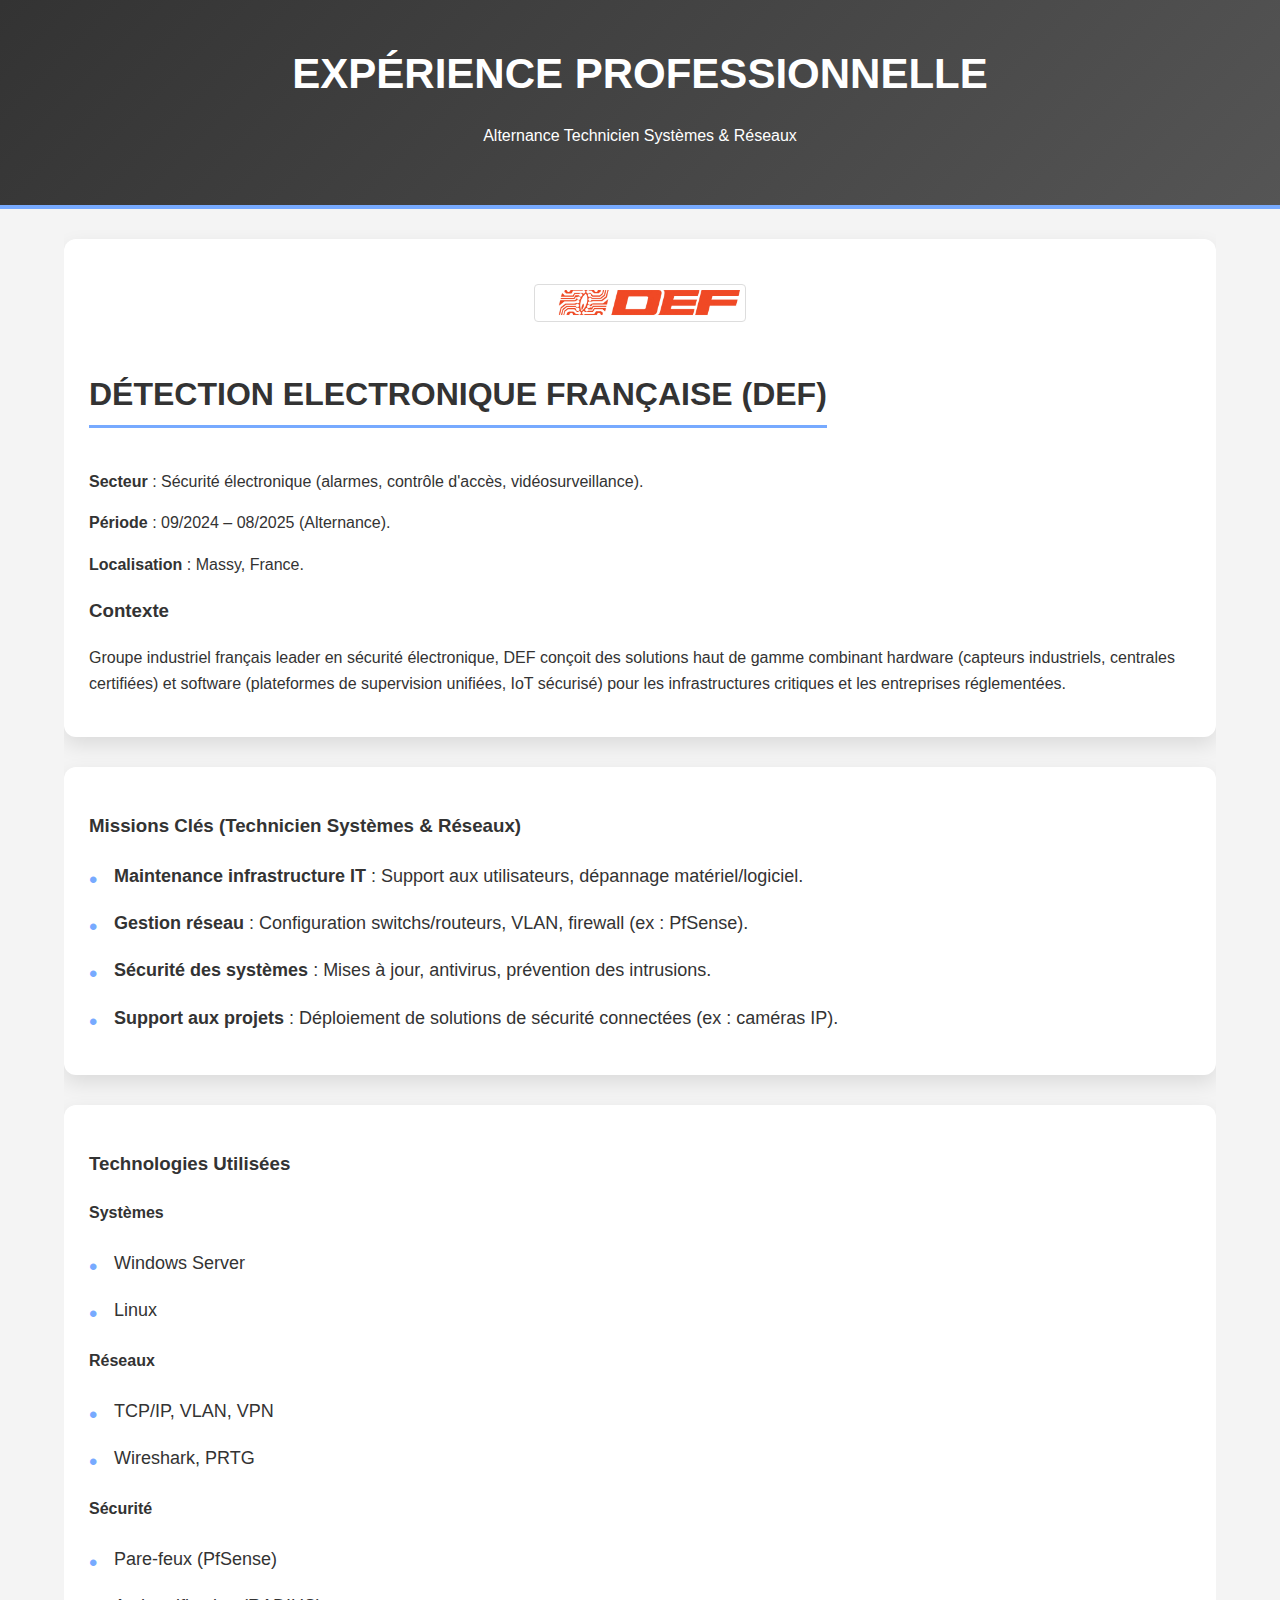
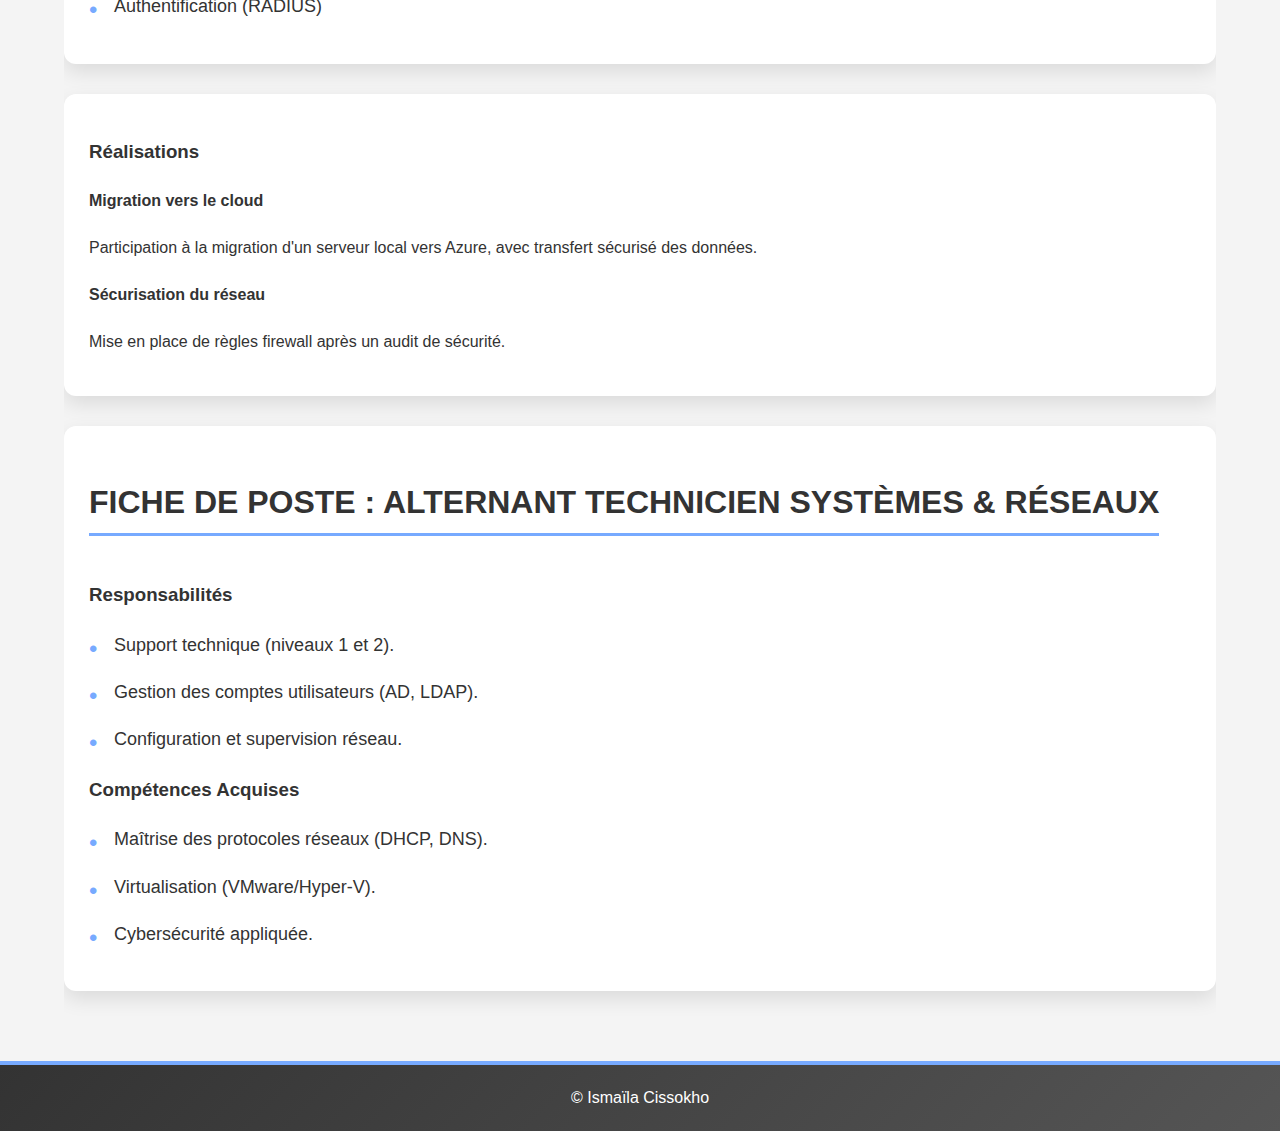
<file: d.e.f.html>
<!DOCTYPE html>
<html lang="fr">
<head>
    <meta charset="UTF-8">
    <meta name="viewport" content="width=device-width, initial-scale=1.0">
    <title>Détection Electronique Française - Portfolio Alternance</title>
    <link rel="stylesheet" href="styles.css">
    <style>
        /* Style spécifique pour le logo */
        .logo-container {
            text-align: center;
            margin: 20px 0;
        }
        .logo {
            max-width: 200px; /* Taille réduite pour s'afficher entièrement */
            height: auto;
            display: block;
            margin: 0 auto;
            border: 1px solid #ddd; /* Bordure optionnelle */
            border-radius: 4px;
            padding: 5px;
        }
    </style>
</head>
<body>
    <header class="def-header">
        <div class="container">
            <h1>Expérience Professionnelle</h1>
            <p>Alternance Technicien Systèmes & Réseaux</p>
        </div>
    </header>

    <main class="container">
        <!-- Section Entreprise -->
        <section class="def-entreprise">
            <div class="logo-container">
                <img src="def.jpg" alt="Logo Détection Electronique Française" class="logo">
            </div>
            <h2>Détection Electronique Française (DEF)</h2>
            <div class="entreprise-info">
                <p><strong>Secteur</strong> : Sécurité électronique (alarmes, contrôle d'accès, vidéosurveillance).</p>
                <p><strong>Période</strong> : 09/2024 – 08/2025 (Alternance).</p>
                <p><strong>Localisation</strong> : Massy, France.</p>
            </div>
            <div class="entreprise-contexte">
                <h3>Contexte</h3>
            <p> Groupe industriel français leader en sécurité électronique, DEF conçoit des solutions haut de gamme combinant hardware (capteurs industriels, centrales certifiées) et software (plateformes de supervision unifiées, IoT sécurisé) pour les infrastructures critiques et les entreprises réglementées.</p></p>
            </div>
        </section>

        <!-- Section Missions -->
        <section class="def-missions">
            <h3>Missions Clés (Technicien Systèmes & Réseaux)</h3>
            <ul>
                <li><strong>Maintenance infrastructure IT</strong> : Support aux utilisateurs, dépannage matériel/logiciel.</li>
                <li><strong>Gestion réseau</strong> : Configuration switchs/routeurs, VLAN, firewall (ex : PfSense).</li>
                <li><strong>Sécurité des systèmes</strong> : Mises à jour, antivirus, prévention des intrusions.</li>
                <li><strong>Support aux projets</strong> : Déploiement de solutions de sécurité connectées (ex : caméras IP).</li>
            </ul>
        </section>

        <!-- Section Technologies -->
        <section class="def-technologies">
            <h3>Technologies Utilisées</h3>
            <div class="tech-grid">
                <div class="tech-category">
                    <h4>Systèmes</h4>
                    <ul>
                        <li>Windows Server</li>
                        <li>Linux</li>
                    </ul>
                </div>
                <div class="tech-category">
                    <h4>Réseaux</h4>
                    <ul>
                        <li>TCP/IP, VLAN, VPN</li>
                        <li>Wireshark, PRTG</li>
                    </ul>
                </div>
                <div class="tech-category">
                    <h4>Sécurité</h4>
                    <ul>
                        <li>Pare-feux (PfSense)</li>
                        <li>Authentification (RADIUS)</li>
                    </ul>
                </div>
            </div>
        </section>

        <!-- Section Réalisations -->
        <section class="def-realisations">
            <h3>Réalisations</h3>
            <div class="realisation-card">
                <h4>Migration vers le cloud</h4>
                <p>Participation à la migration d'un serveur local vers Azure, avec transfert sécurisé des données.</p>
            </div>
            <div class="realisation-card">
                <h4>Sécurisation du réseau</h4>
                <p>Mise en place de règles firewall après un audit de sécurité.</p>
            </div>
        </section>

        <!-- Fiche de Poste -->
        <section class="def-fiche-poste">
            <h2>Fiche de Poste : Alternant Technicien Systèmes & Réseaux</h2>
            <div class="fiche-section">
                <h3>Responsabilités</h3>
                <ul>
                    <li>Support technique (niveaux 1 et 2).</li>
                    <li>Gestion des comptes utilisateurs (AD, LDAP).</li>
                    <li>Configuration et supervision réseau.</li>
                </ul>
            </div>
            <div class="fiche-section">
                <h3>Compétences Acquises</h3>
                <ul>
                    <li>Maîtrise des protocoles réseaux (DHCP, DNS).</li>
                    <li>Virtualisation (VMware/Hyper-V).</li>
                    <li>Cybersécurité appliquée.</li>
                </ul>
            </div>
        </section>
    </main>

    <footer class="def-footer">
        <div class="container">
            <p>© Ismaïla Cissokho</p>
        </div>
    </footer>
</body>
</html>
</file>
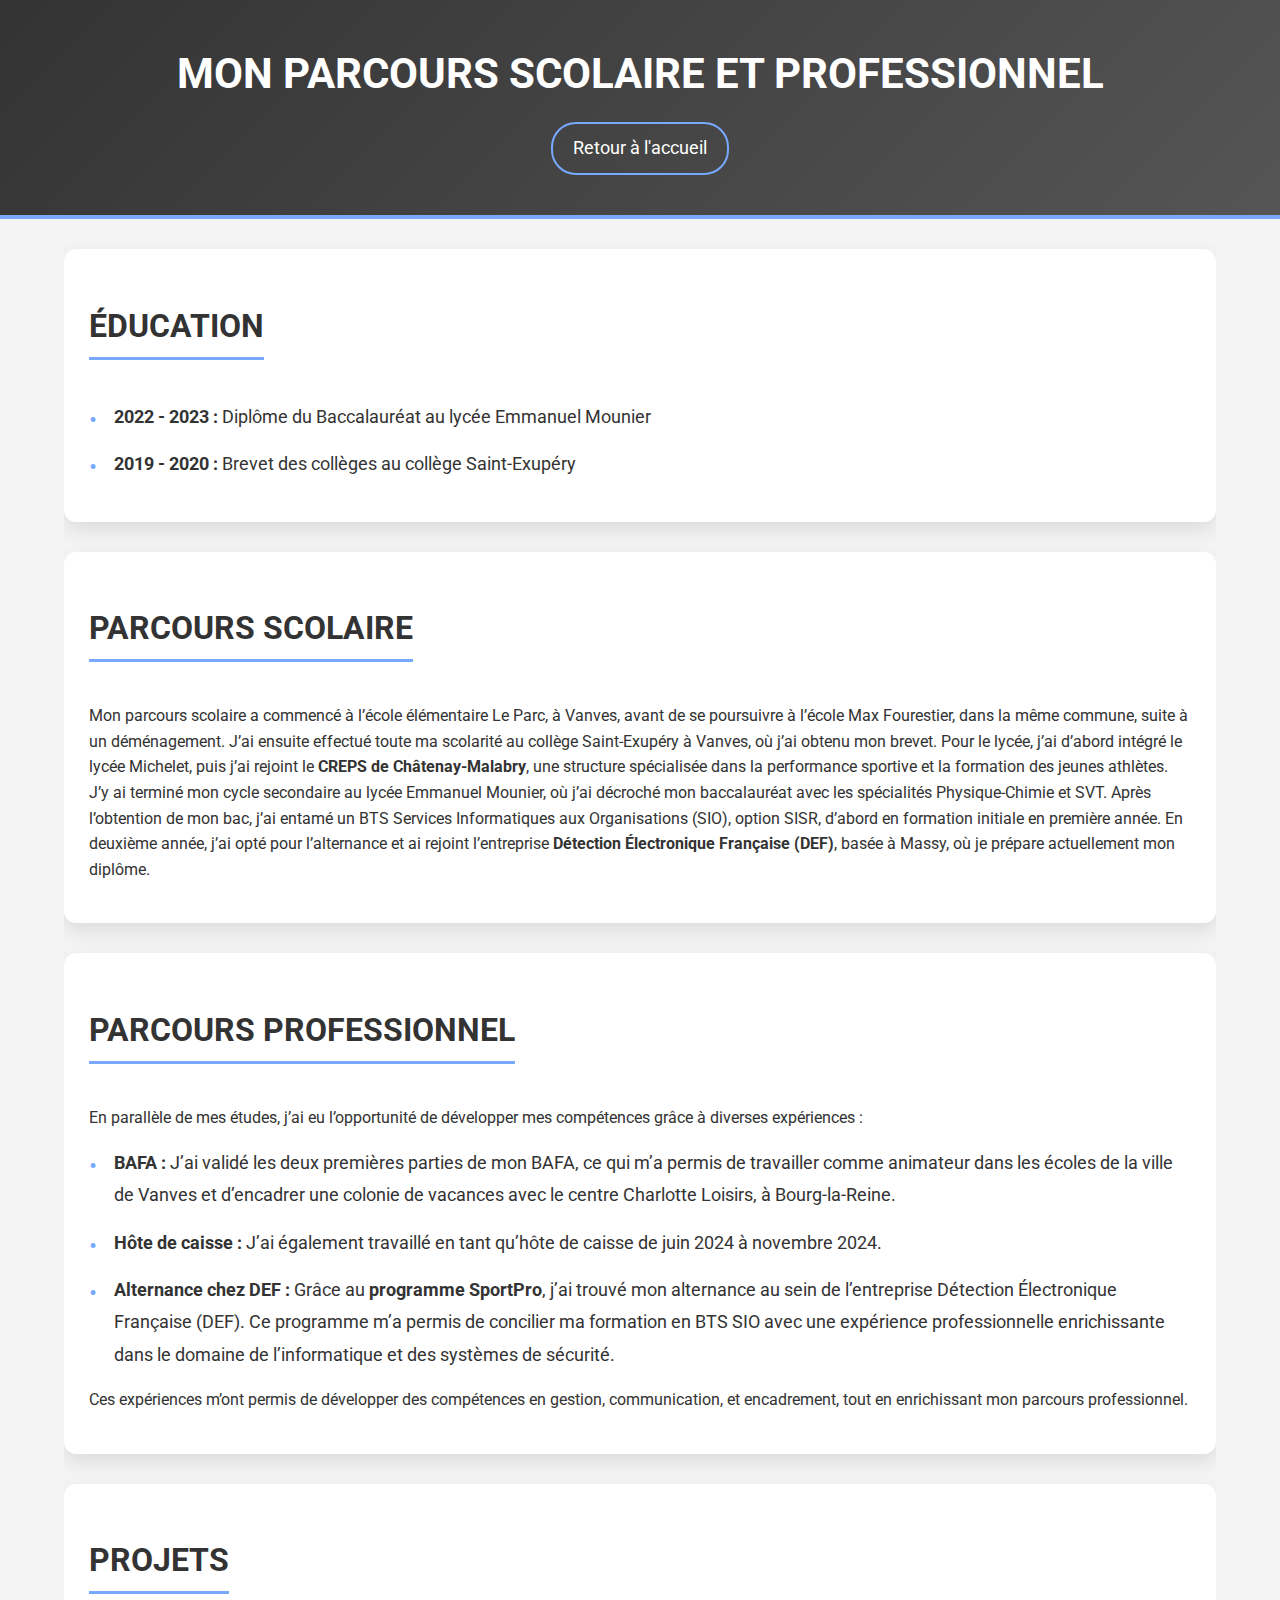
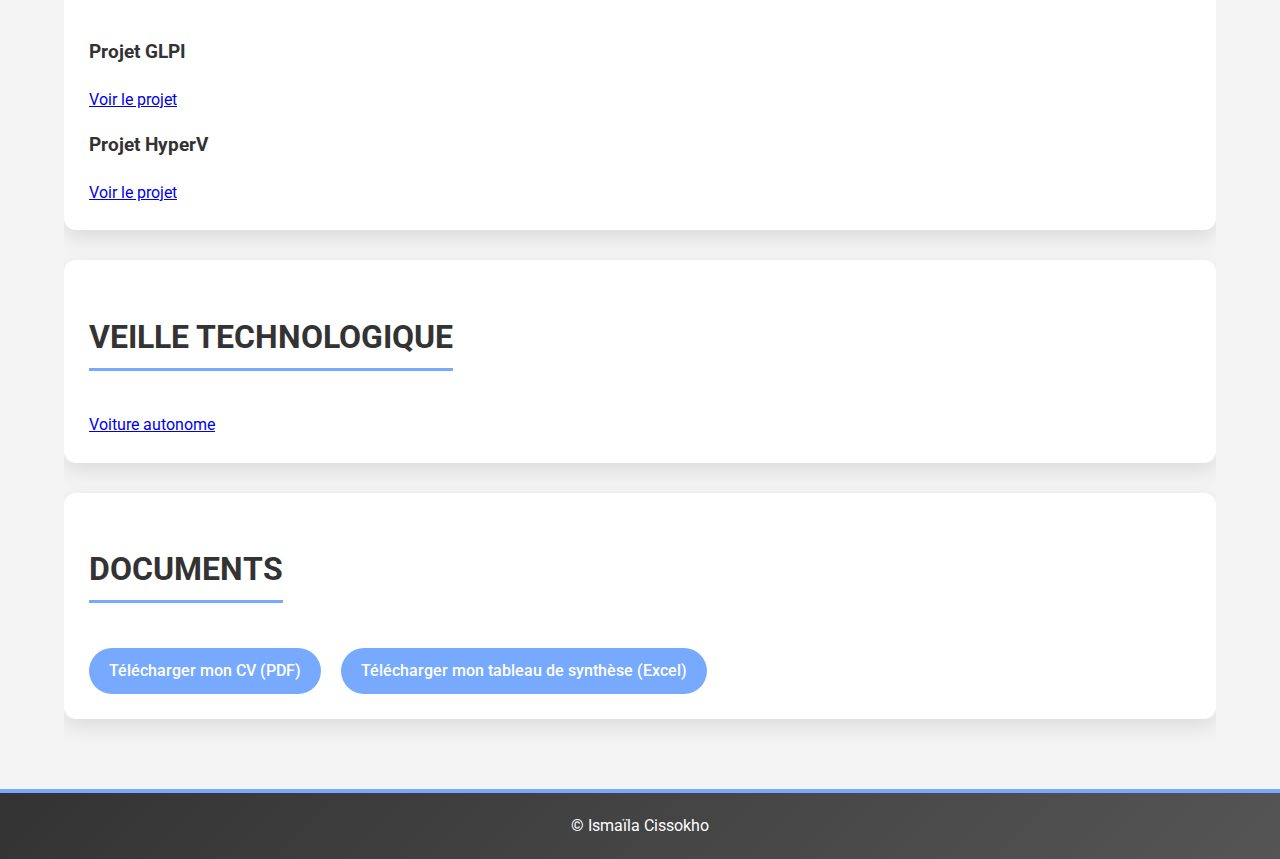
<file: parcours scolaire et professionnel.html>
<!DOCTYPE html>
<html lang="fr">
<head>
    <meta charset="UTF-8">
    <meta name="viewport" content="width=device-width, initial-scale=1.0">
    <title>Parcours Scolaire et Professionnel</title>
    <link rel="stylesheet" href="styles.css">
    <link href="https://fonts.googleapis.com/css2?family=Roboto:wght@400;700&display=swap" rel="stylesheet">
</head>
<body>
    <header>
        <div class="container">
            <h1>Mon Parcours Scolaire et Professionnel</h1>
            <a href="index.html" class="home-link">Retour à l'accueil</a>
        </div>
    </header>

    <main class="container">
        <!-- Section Éducation -->
        <section>
            <h2>Éducation</h2>
            <ul class="education-list">
                <li><strong>2022 - 2023 :</strong> Diplôme du Baccalauréat au lycée Emmanuel Mounier</li>
                <li><strong>2019 - 2020 :</strong> Brevet des collèges au collège Saint-Exupéry</li>
            </ul>
        </section>

        <!-- Section Parcours Scolaire -->
        <section>
            <h2>Parcours Scolaire</h2>
            <p>Mon parcours scolaire a commencé à l’école élémentaire Le Parc, à Vanves, avant de se poursuivre à l’école Max Fourestier, dans la même commune, suite à un déménagement. J’ai ensuite effectué toute ma scolarité au collège Saint-Exupéry à Vanves, où j’ai obtenu mon brevet. Pour le lycée, j’ai d’abord intégré le lycée Michelet, puis j’ai rejoint le <strong>CREPS de Châtenay-Malabry</strong>, une structure spécialisée dans la performance sportive et la formation des jeunes athlètes. J’y ai terminé mon cycle secondaire au lycée Emmanuel Mounier, où j’ai décroché mon baccalauréat avec les spécialités Physique-Chimie et SVT.
Après l’obtention de mon bac, j’ai entamé un BTS Services Informatiques aux Organisations (SIO), option SISR, d’abord en formation initiale en première année. En deuxième année, j’ai opté pour l’alternance et ai rejoint l’entreprise <strong>Détection Électronique Française (DEF)</strong>, basée à Massy, où je prépare actuellement mon diplôme.
        </section>

        <!-- Section Parcours Professionnel -->
        <section>
            <h2>Parcours Professionnel</h2>
            <p>En parallèle de mes études, j’ai eu l’opportunité de développer mes compétences grâce à diverses expériences :</p>
            <ul class="professional-list">
                <li><strong>BAFA :</strong> J’ai validé les deux premières parties de mon BAFA, ce qui m’a permis de travailler comme animateur dans les écoles de la ville de Vanves et d’encadrer une colonie de vacances avec le centre Charlotte Loisirs, à Bourg-la-Reine.</li>
                <li><strong>Hôte de caisse :</strong> J’ai également travaillé en tant qu’hôte de caisse de juin 2024 à novembre 2024.</li>
                <li><strong>Alternance chez DEF :</strong> Grâce au <strong>programme SportPro</strong>, j’ai trouvé mon alternance au sein de l’entreprise Détection Électronique Française (DEF). Ce programme m’a permis de concilier ma formation en BTS SIO avec une expérience professionnelle enrichissante dans le domaine de l’informatique et des systèmes de sécurité.</li>
            </ul>
            <p>Ces expériences m’ont permis de développer des compétences en gestion, communication, et encadrement, tout en enrichissant mon parcours professionnel.</p>
        </section>

        <!-- Section Projets -->
        <section>
            <h2>Projets</h2>
            <div class="projects-grid">
                <div class="project-item">
                    <h3>Projet GLPI</h3>
                    <p></p>
                    <a href="Projet 1.html" class="project-link">Voir le projet</a>
                </div>
                <div class="project-item">
                    <h3>Projet HyperV</h3>
                    <p></p>
                    <a href="projet 2.html" class="project-link">Voir le projet</a>
                </div>
            </div>
        </section>

        <!-- Section Veille Technologique -->
        <section>
            <h2>Veille Technologique</h2>
            <p></p>
            <a href="veille technologique.html" class="veille-link">Voiture autonome</a>
        </section>

        <!-- Section Documents -->
        <section>
            <h2>Documents</h2>
            <div class="documents">
                <a href="documents/cv.pdf" download="CV_Ismaila_Cissokho.pdf" class="document-link">Télécharger mon CV (PDF)</a>
                <a href="Epreuve E5 - Tableau de synthese ismaila.xlsx" download="Tableau_Synthese_Ismaila_Cissokho.xlsx" class="document-link">Télécharger mon tableau de synthèse (Excel)</a>
            </div>
        </section>
    </main>

    <footer>
        <div class="container">
            <p>&copy; Ismaïla Cissokho</p>
        </div>
    </footer>
</body>
</html>
</file>
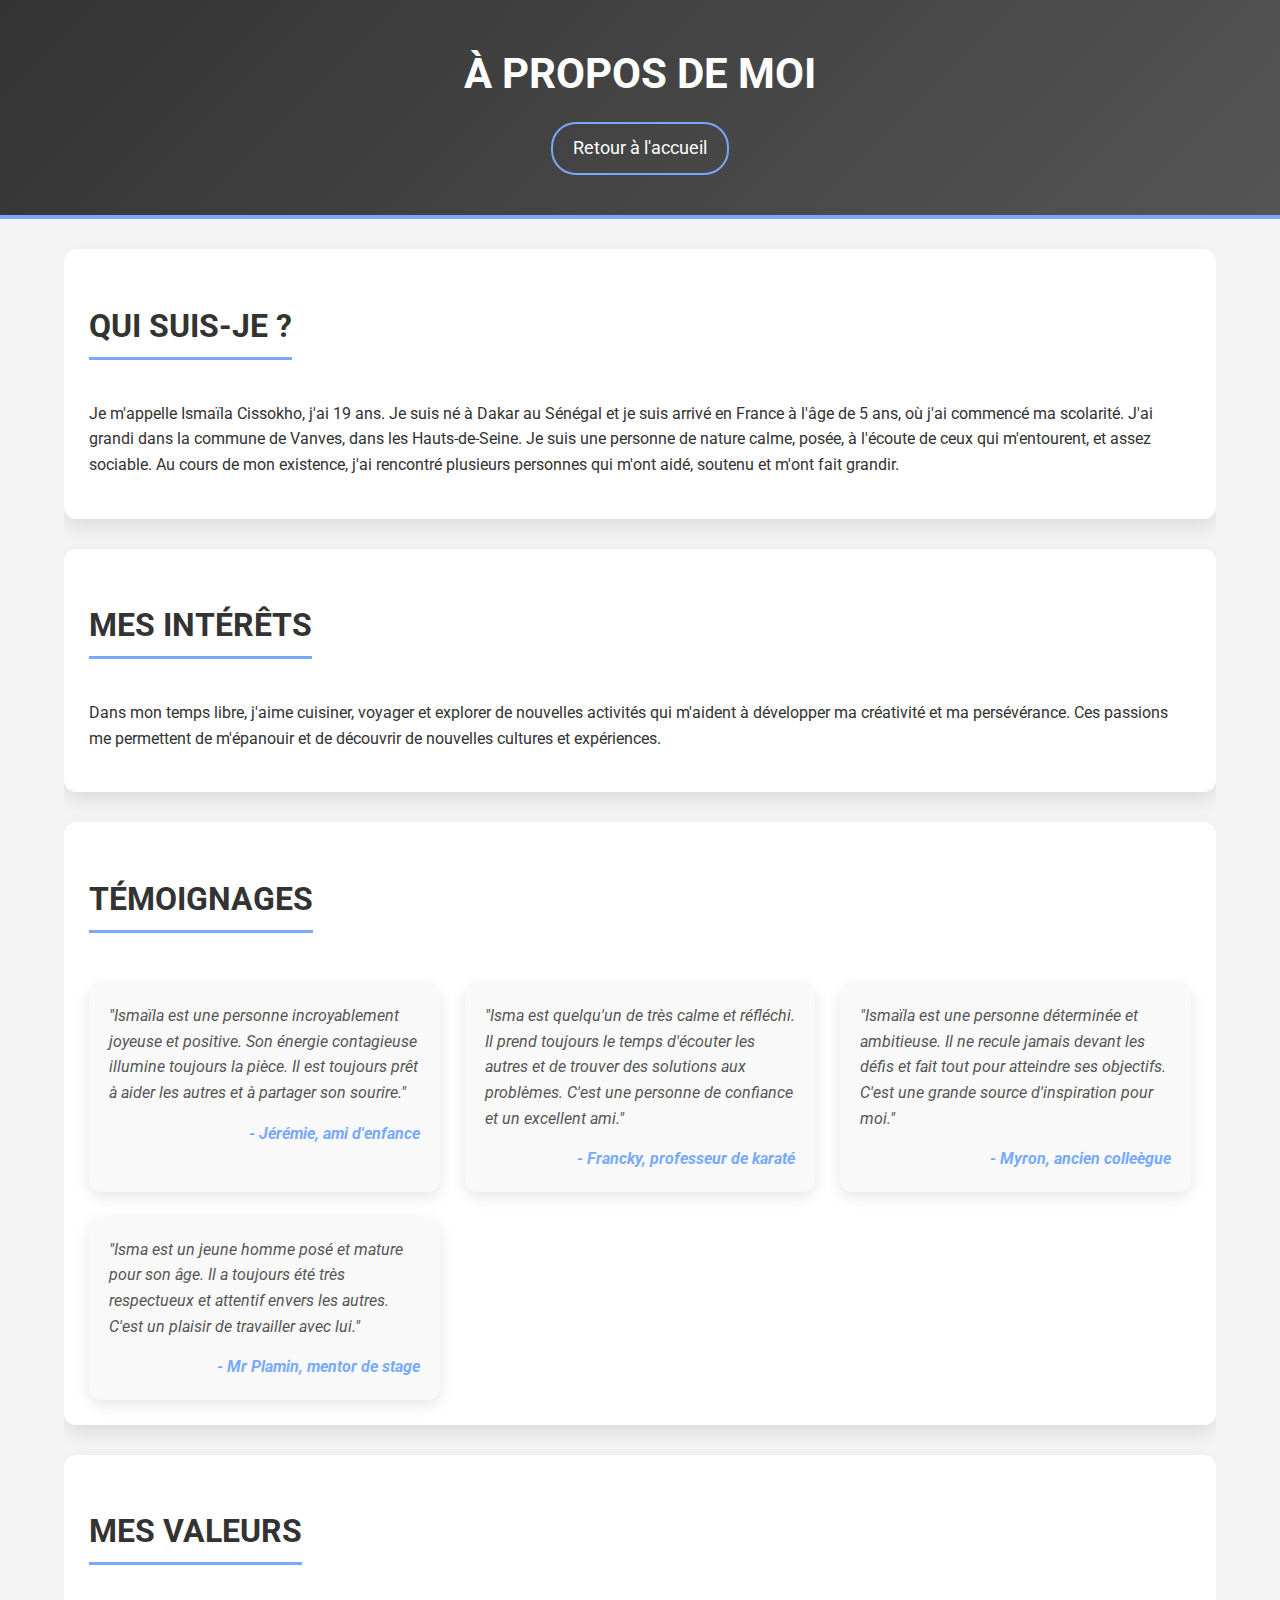
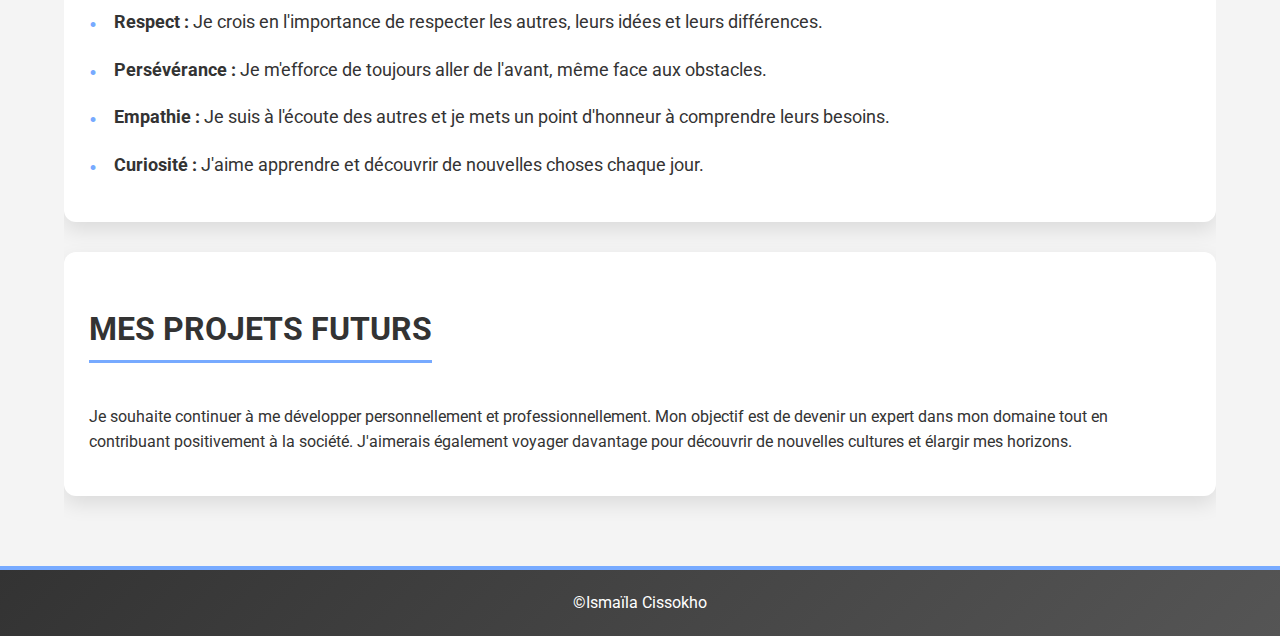
<file: presentation.html>
<!DOCTYPE html>
<html lang="fr">

<head>
    <meta charset="UTF-8">
    <meta name="viewport" content="width=device-width, initial-scale=1.0">
    <title>À propos de moi</title>
    <link rel="stylesheet" href="styles.css">
    <link href="https://fonts.googleapis.com/css2?family=Roboto:wght@400;700&display=swap" rel="stylesheet">
</head>

<body>
    <header>
        <div class="container">
            <h1>À propos de moi</h1>
            <a href="4portefolio.html" class="home-link">Retour à l'accueil</a>
        </div>
    </header>

    <main class="container">
        <!-- Section Qui suis-je ? -->
        <section>
            <h2>Qui suis-je ?</h2>
            <p>Je m'appelle Ismaïla Cissokho, j'ai 19 ans. Je suis né à Dakar au Sénégal et je suis arrivé en France à l'âge de 5 ans, où j'ai commencé ma scolarité. J'ai grandi dans la commune de Vanves, dans les Hauts-de-Seine. Je suis une personne de nature calme, posée, à l'écoute de ceux qui m'entourent, et assez sociable. Au cours de mon existence, j'ai rencontré plusieurs personnes qui m'ont aidé, soutenu et m'ont fait grandir.</p>
        </section>

        <!-- Section Mes intérêts -->
        <section>
            <h2>Mes intérêts</h2>
            <p>Dans mon temps libre, j'aime cuisiner, voyager et explorer de nouvelles activités qui m'aident à développer ma créativité et ma persévérance. Ces passions me permettent de m'épanouir et de découvrir de nouvelles cultures et expériences.</p>
        </section>

        <!-- Section Témoignages -->
        <section>
            <h2>Témoignages</h2>
            <div class="testimonials-grid">
                <div class="testimonial">
                    <p>"Ismaïla est une personne incroyablement joyeuse et positive. Son énergie contagieuse illumine toujours la pièce. Il est toujours prêt à aider les autres et à partager son sourire."</p>
                    <p class="author">- Jérémie, ami d'enfance</p>
                </div>
                <div class="testimonial">
                    <p>"Isma est quelqu'un de très calme et réfléchi. Il prend toujours le temps d'écouter les autres et de trouver des solutions aux problèmes. C'est une personne de confiance et un excellent ami."</p>
                    <p class="author">- Francky, professeur de karaté</p>
                </div>
                <div class="testimonial">
                    <p>"Ismaïla est une personne déterminée et ambitieuse. Il ne recule jamais devant les défis et fait tout pour atteindre ses objectifs. C'est une grande source d'inspiration pour moi."</p>
                    <p class="author">- Myron, ancien colleègue</p>
                </div>
                <div class="testimonial">
                    <p>"Isma est un jeune homme posé et mature pour son âge. Il a toujours été très respectueux et attentif envers les autres. C'est un plaisir de travailler avec lui."</p>
                    <p class="author">- Mr Plamin, mentor de stage</p>
                </div>
            </div>
        </section>

        <!-- Section Mes valeurs -->
        <section>
            <h2>Mes valeurs</h2>
            <ul class="values-list">
                <li><strong>Respect :</strong> Je crois en l'importance de respecter les autres, leurs idées et leurs différences.</li>
                <li><strong>Persévérance :</strong> Je m'efforce de toujours aller de l'avant, même face aux obstacles.</li>
                <li><strong>Empathie :</strong> Je suis à l'écoute des autres et je mets un point d'honneur à comprendre leurs besoins.</li>
                <li><strong>Curiosité :</strong> J'aime apprendre et découvrir de nouvelles choses chaque jour.</li>
            </ul>
        </section>

        <!-- Section Mes projets futurs -->
        <section>
            <h2>Mes projets futurs</h2>
            <p>Je souhaite continuer à me développer personnellement et professionnellement. Mon objectif est de devenir un expert dans mon domaine tout en contribuant positivement à la société. J'aimerais également voyager davantage pour découvrir de nouvelles cultures et élargir mes horizons.</p>
        </section>
    </main>

    <footer>
        <div class="container">
            <p>&copy;Ismaïla Cissokho</p>
        </div>
    </footer>
</body>

</html>
</file>
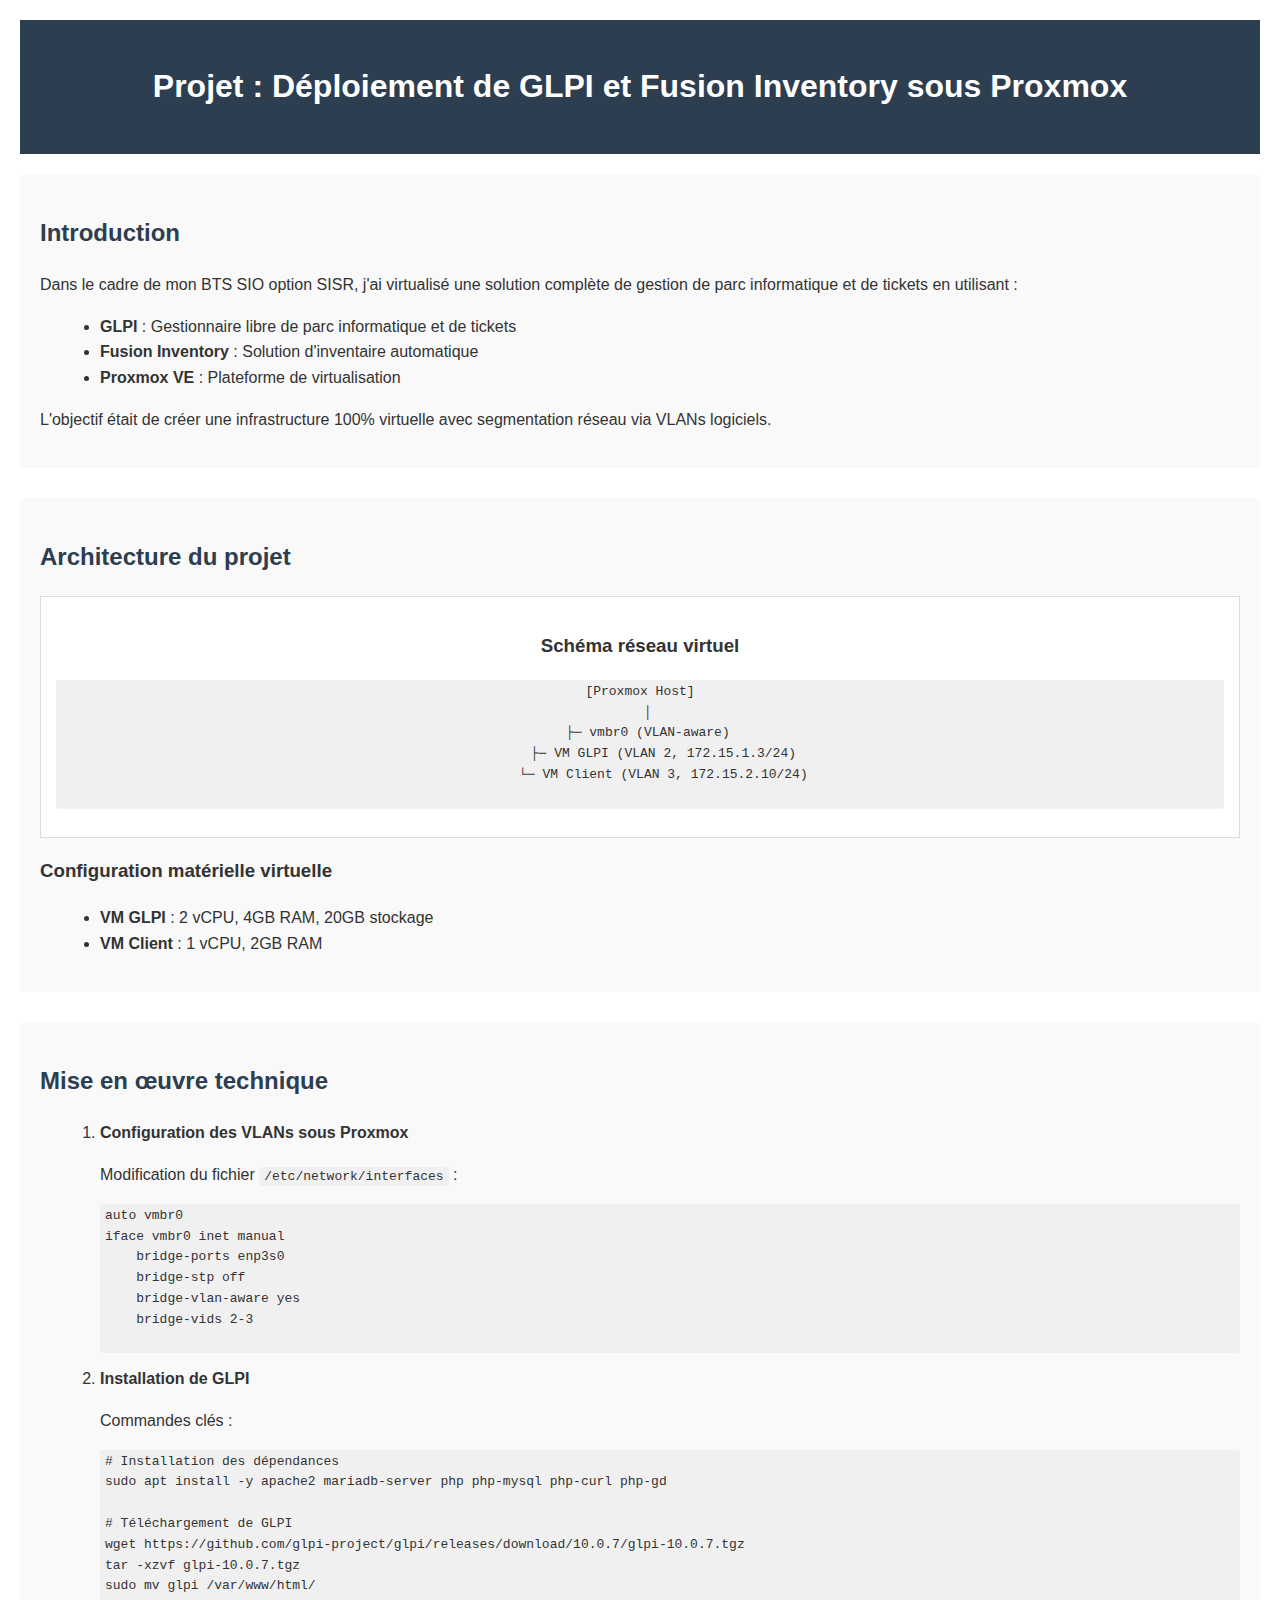
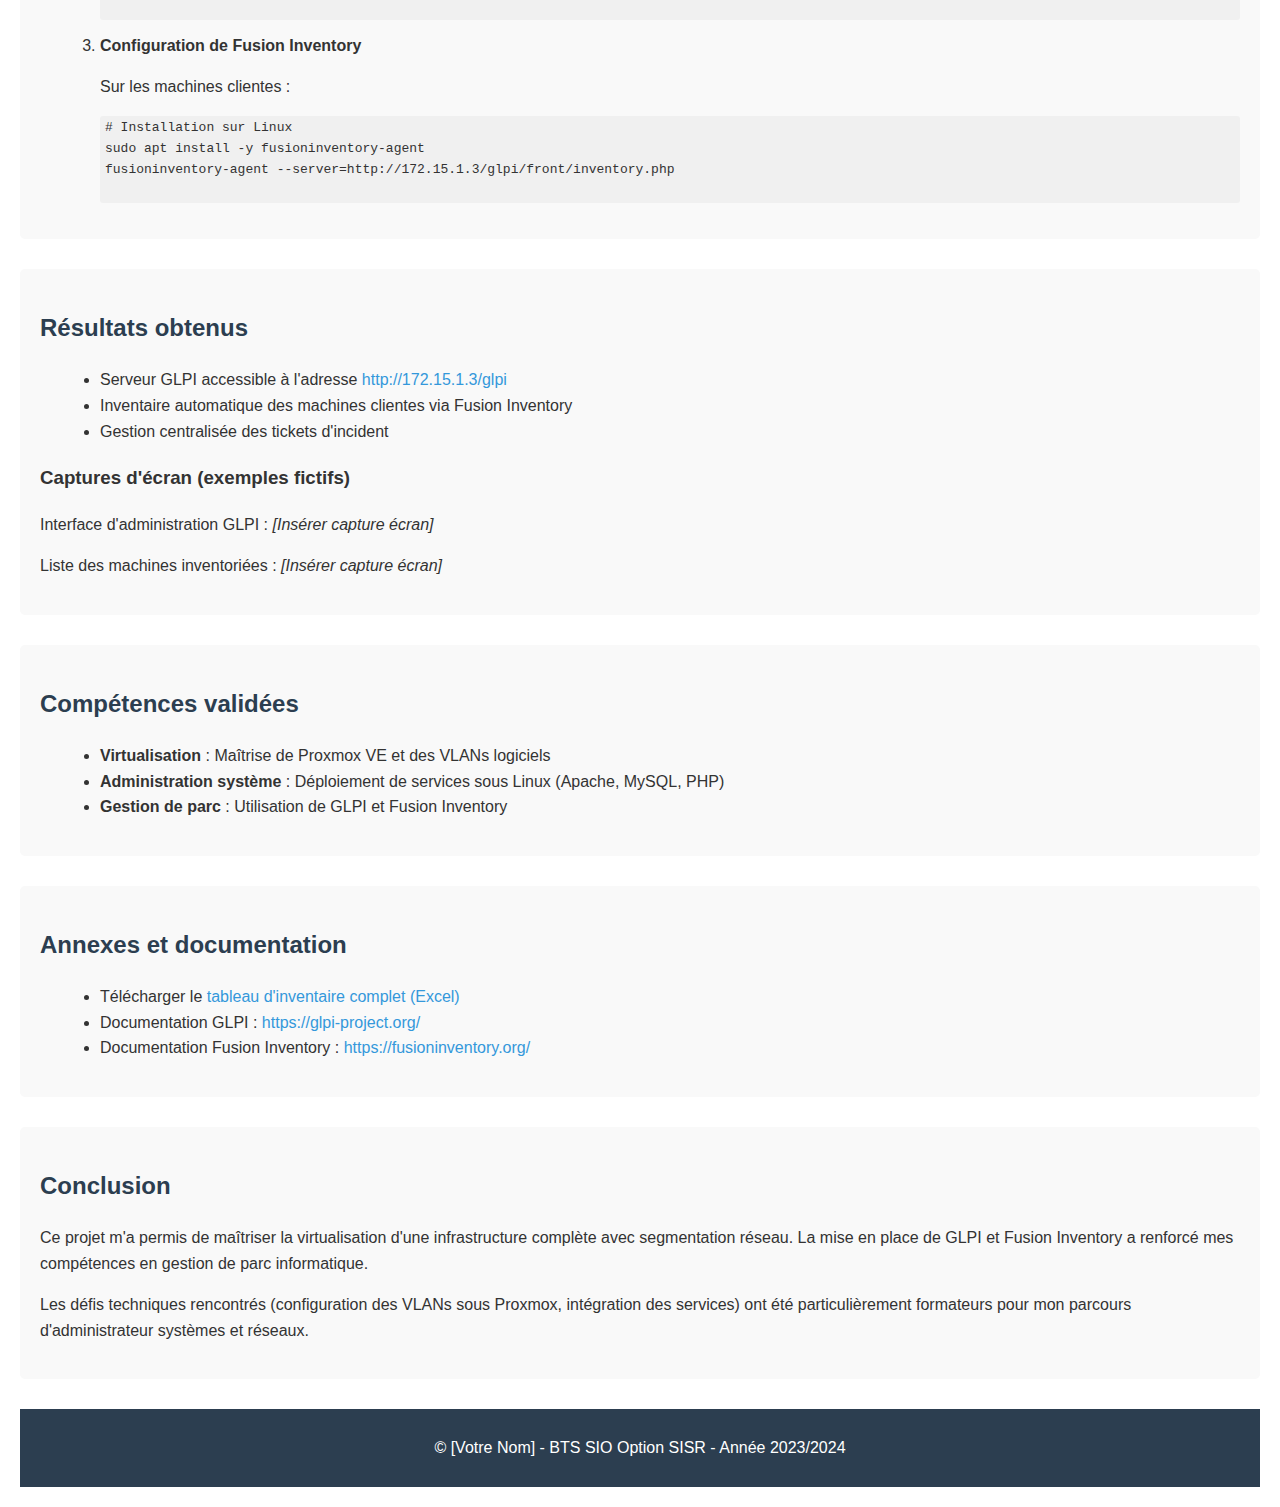
<file: Projet 1.html>
<!DOCTYPE html>
<html lang="fr">
<head>
    <meta charset="UTF-8">
    <meta name="viewport" content="width=device-width, initial-scale=1.0">
    <title>Projet GLPI - Gestion de parc informatique virtualisée</title>
    <style>
        body {
            font-family: Arial, sans-serif;
            line-height: 1.6;
            margin: 0;
            padding: 20px;
            color: #333;
        }
        header {
            background-color: #2c3e50;
            color: white;
            padding: 20px;
            text-align: center;
            margin-bottom: 20px;
        }
        h1 {
            color: white; /* Titre en blanc */
        }
        h2 {
            color: #2c3e50;
        }
        section {
            margin-bottom: 30px;
            padding: 20px;
            background-color: #f9f9f9;
            border-radius: 5px;
        }
        ul, ol {
            margin-left: 20px;
        }
        a {
            color: #3498db;
            text-decoration: none;
        }
        a:hover {
            text-decoration: underline;
        }
        footer {
            text-align: center;
            margin-top: 30px;
            padding: 10px;
            background-color: #2c3e50;
            color: white;
        }
        .network-diagram {
            background-color: white;
            padding: 15px;
            border: 1px solid #ddd;
            margin: 15px 0;
            text-align: center;
        }
        pre, code {
            background-color: #f0f0f0;
            padding: 2px 5px;
            border-radius: 3px;
            font-family: monospace;
        }
    </style>
</head>
<body>
    <header>
        <h1>Projet : Déploiement de GLPI et Fusion Inventory sous Proxmox</h1>
    </header>
    <main>
        <section>
            <h2>Introduction</h2>
            <p>Dans le cadre de mon BTS SIO option SISR, j'ai virtualisé une solution complète de gestion de parc informatique et de tickets en utilisant :</p>
            <ul>
                <li><strong>GLPI</strong> : Gestionnaire libre de parc informatique et de tickets</li>
                <li><strong>Fusion Inventory</strong> : Solution d'inventaire automatique</li>
                <li><strong>Proxmox VE</strong> : Plateforme de virtualisation</li>
            </ul>
            <p>L'objectif était de créer une infrastructure 100% virtuelle avec segmentation réseau via VLANs logiciels.</p>
        </section>

        <section>
            <h2>Architecture du projet</h2>
            <div class="network-diagram">
                <h3>Schéma réseau virtuel</h3>
                <pre>
[Proxmox Host]
  │
  ├─ vmbr0 (VLAN-aware)
      ├─ VM GLPI (VLAN 2, 172.15.1.3/24)
      └─ VM Client (VLAN 3, 172.15.2.10/24)
                </pre>
            </div>
            
            <h3>Configuration matérielle virtuelle</h3>
            <ul>
                <li><strong>VM GLPI</strong> : 2 vCPU, 4GB RAM, 20GB stockage</li>
                <li><strong>VM Client</strong> : 1 vCPU, 2GB RAM</li>
            </ul>
        </section>

        <section>
            <h2>Mise en œuvre technique</h2>
            <ol>
                <li>
                    <strong>Configuration des VLANs sous Proxmox</strong>
                    <p>Modification du fichier <code>/etc/network/interfaces</code> :</p>
                    <pre>
auto vmbr0
iface vmbr0 inet manual
    bridge-ports enp3s0
    bridge-stp off
    bridge-vlan-aware yes
    bridge-vids 2-3
                    </pre>
                </li>
                
                <li>
                    <strong>Installation de GLPI</strong>
                    <p>Commandes clés :</p>
                    <pre>
# Installation des dépendances
sudo apt install -y apache2 mariadb-server php php-mysql php-curl php-gd

# Téléchargement de GLPI
wget https://github.com/glpi-project/glpi/releases/download/10.0.7/glpi-10.0.7.tgz
tar -xzvf glpi-10.0.7.tgz
sudo mv glpi /var/www/html/
                    </pre>
                </li>
                
                <li>
                    <strong>Configuration de Fusion Inventory</strong>
                    <p>Sur les machines clientes :</p>
                    <pre>
# Installation sur Linux
sudo apt install -y fusioninventory-agent
fusioninventory-agent --server=http://172.15.1.3/glpi/front/inventory.php
                    </pre>
                </li>
            </ol>
        </section>

        <section>
            <h2>Résultats obtenus</h2>
            <ul>
                <li>Serveur GLPI accessible à l'adresse <a href="http://172.15.1.3/glpi" target="_blank">http://172.15.1.3/glpi</a></li>
                <li>Inventaire automatique des machines clientes via Fusion Inventory</li>
                <li>Gestion centralisée des tickets d'incident</li>
            </ul>
            
            <h3>Captures d'écran (exemples fictifs)</h3>
            <p>Interface d'administration GLPI : <em>[Insérer capture écran]</em></p>
            <p>Liste des machines inventoriées : <em>[Insérer capture écran]</em></p>
        </section>

        <section>
            <h2>Compétences validées</h2>
            <ul>
                <li><strong>Virtualisation</strong> : Maîtrise de Proxmox VE et des VLANs logiciels</li>
                <li><strong>Administration système</strong> : Déploiement de services sous Linux (Apache, MySQL, PHP)</li>
                <li><strong>Gestion de parc</strong> : Utilisation de GLPI et Fusion Inventory</li>
            </ul>
        </section>

        <section>
            <h2>Annexes et documentation</h2>
            <ul>
                <li>Télécharger le <a href="projet_glpi_documentation.xlsx" download>tableau d'inventaire complet (Excel)</a></li>
                <li>Documentation GLPI : <a href="https://glpi-project.org/" target="_blank">https://glpi-project.org/</a></li>
                <li>Documentation Fusion Inventory : <a href="https://fusioninventory.org/" target="_blank">https://fusioninventory.org/</a></li>
            </ul>
        </section>

        <section>
            <h2>Conclusion</h2>
            <p>Ce projet m'a permis de maîtriser la virtualisation d'une infrastructure complète avec segmentation réseau. La mise en place de GLPI et Fusion Inventory a renforcé mes compétences en gestion de parc informatique.</p>
            <p>Les défis techniques rencontrés (configuration des VLANs sous Proxmox, intégration des services) ont été particulièrement formateurs pour mon parcours d'administrateur systèmes et réseaux.</p>
        </section>
    </main>
    <footer>
        <p>&copy; [Votre Nom] - BTS SIO Option SISR - Année 2023/2024</p>
    </footer>
</body>
</html>
</file>
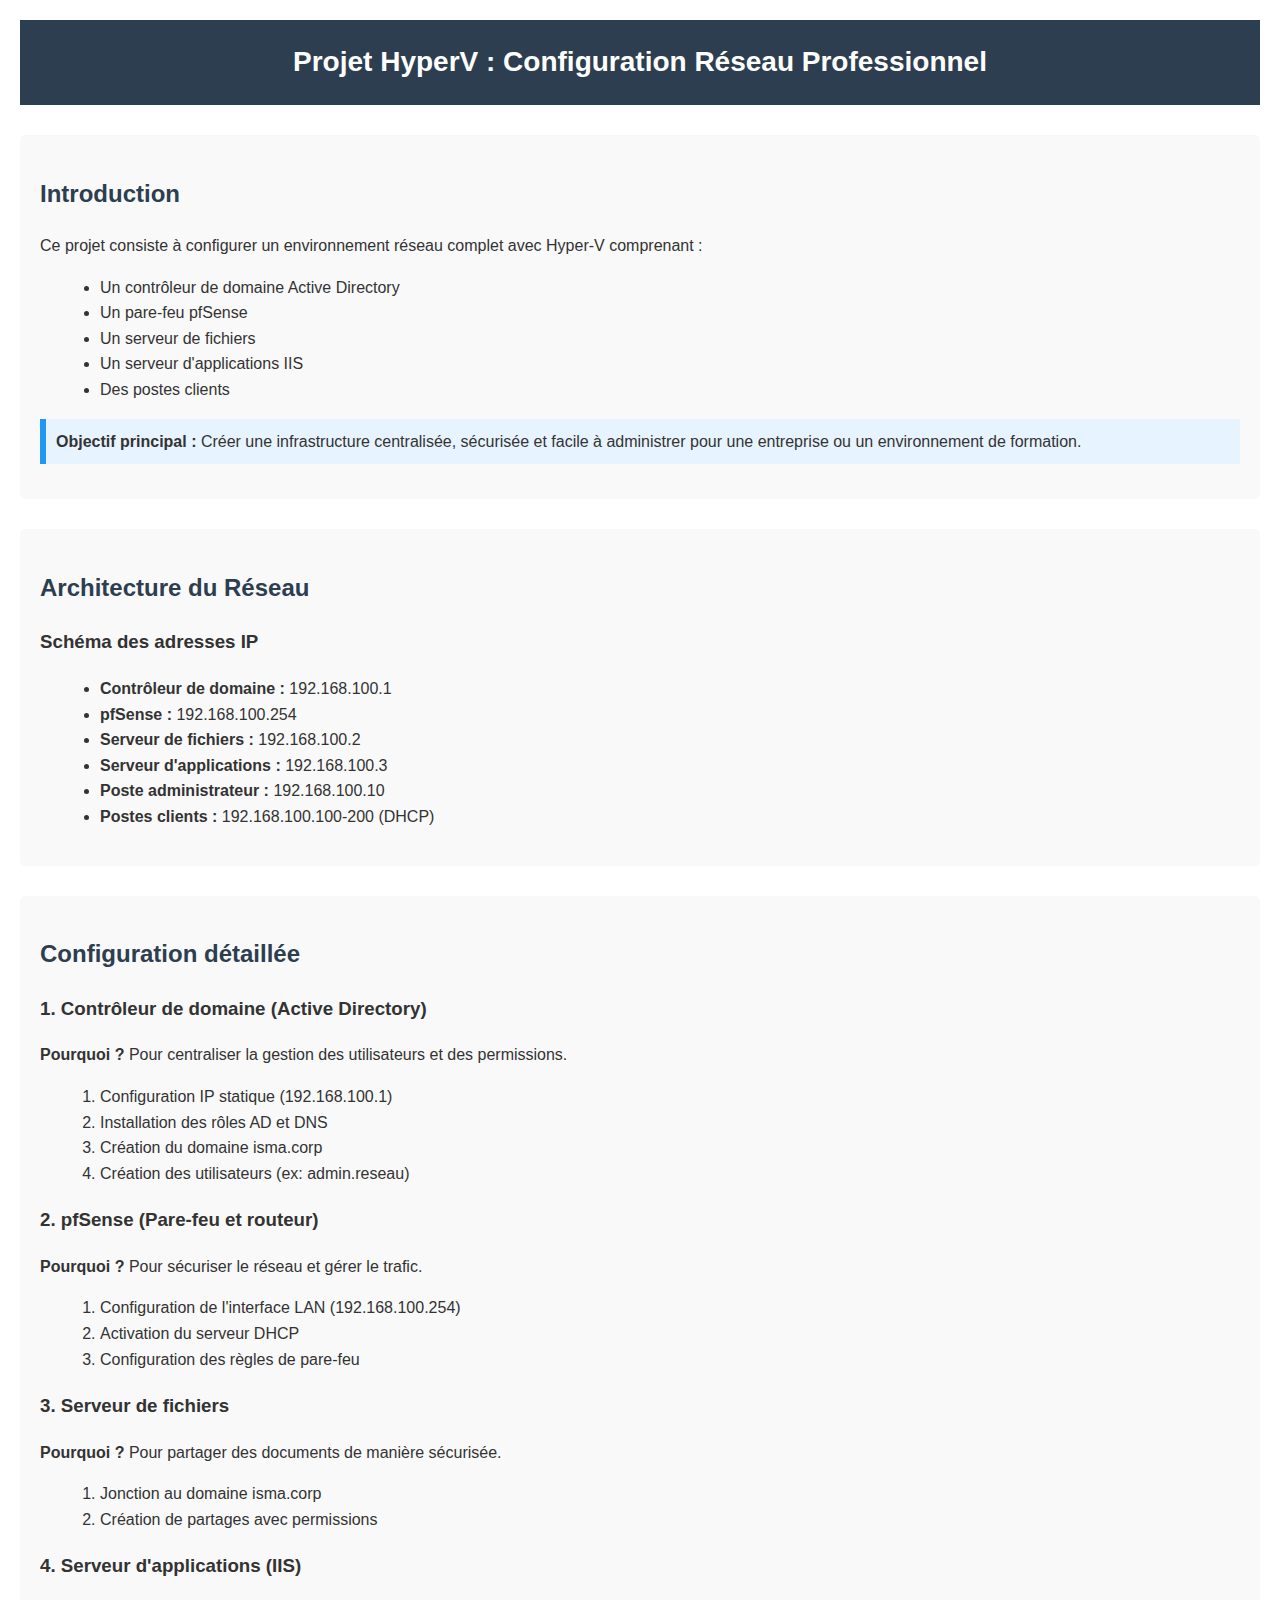
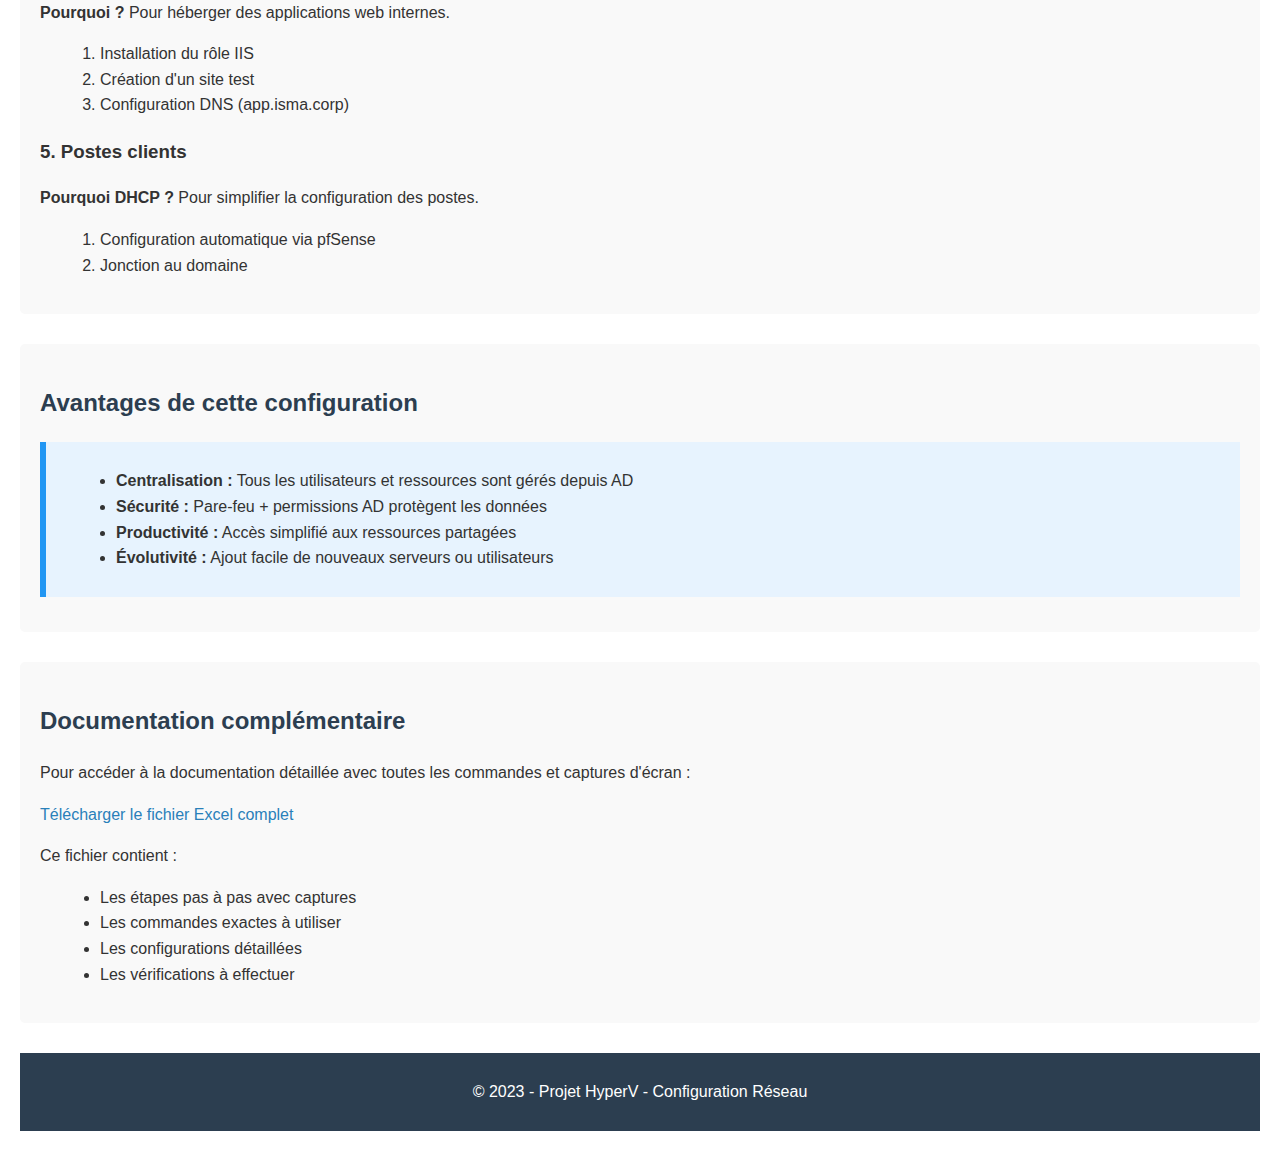
<file: projet 2.html>
<!DOCTYPE html>
<html lang="fr">
<head>
    <meta charset="UTF-8">
    <meta name="viewport" content="width=device-width, initial-scale=1.0">
    <title>Projet HyperV - Configuration Réseau Professionnel</title>
    <style>
        body {
            font-family: Arial, sans-serif;
            line-height: 1.6;
            margin: 0;
            padding: 20px;
            color: #333;
        }
        header {
            background-color: #2c3e50;
            color: white;
            padding: 20px;
            text-align: center;
            margin-bottom: 30px;
        }
        h1 {
            color: white; /* Titre en blanc */
            margin: 0;
            font-size: 28px;
        }
        h2 {
            color: #2c3e50;
        }
        section {
            margin-bottom: 30px;
            padding: 20px;
            background-color: #f9f9f9;
            border-radius: 5px;
        }
        ul, ol {
            margin-left: 20px;
        }
        .important {
            background-color: #e7f3fe;
            border-left: 6px solid #2196F3;
            padding: 10px;
            margin: 15px 0;
        }
        footer {
            text-align: center;
            margin-top: 30px;
            padding: 10px;
            background-color: #2c3e50;
            color: white;
        }
        a {
            color: #2980b9;
            text-decoration: none;
        }
        a:hover {
            text-decoration: underline;
        }
    </style>
</head>
<body>
    <header>
        <h1>Projet HyperV : Configuration Réseau Professionnel</h1>
    </header>
    <main>
        <section>
            <h2>Introduction</h2>
            <p>Ce projet consiste à configurer un environnement réseau complet avec Hyper-V comprenant :</p>
            <ul>
                <li>Un contrôleur de domaine Active Directory</li>
                <li>Un pare-feu pfSense</li>
                <li>Un serveur de fichiers</li>
                <li>Un serveur d'applications IIS</li>
                <li>Des postes clients</li>
            </ul>
            <div class="important">
                <strong>Objectif principal :</strong> Créer une infrastructure centralisée, sécurisée et facile à administrer pour une entreprise ou un environnement de formation.
            </div>
        </section>

        <section>
            <h2>Architecture du Réseau</h2>
            <h3>Schéma des adresses IP</h3>
            <ul>
                <li><strong>Contrôleur de domaine :</strong> 192.168.100.1</li>
                <li><strong>pfSense :</strong> 192.168.100.254</li>
                <li><strong>Serveur de fichiers :</strong> 192.168.100.2</li>
                <li><strong>Serveur d'applications :</strong> 192.168.100.3</li>
                <li><strong>Poste administrateur :</strong> 192.168.100.10</li>
                <li><strong>Postes clients :</strong> 192.168.100.100-200 (DHCP)</li>
            </ul>
        </section>

        <section>
            <h2>Configuration détaillée</h2>
            
            <h3>1. Contrôleur de domaine (Active Directory)</h3>
            <p><strong>Pourquoi ?</strong> Pour centraliser la gestion des utilisateurs et des permissions.</p>
            <ol>
                <li>Configuration IP statique (192.168.100.1)</li>
                <li>Installation des rôles AD et DNS</li>
                <li>Création du domaine isma.corp</li>
                <li>Création des utilisateurs (ex: admin.reseau)</li>
            </ol>
            
            <h3>2. pfSense (Pare-feu et routeur)</h3>
            <p><strong>Pourquoi ?</strong> Pour sécuriser le réseau et gérer le trafic.</p>
            <ol>
                <li>Configuration de l'interface LAN (192.168.100.254)</li>
                <li>Activation du serveur DHCP</li>
                <li>Configuration des règles de pare-feu</li>
            </ol>
            
            <h3>3. Serveur de fichiers</h3>
            <p><strong>Pourquoi ?</strong> Pour partager des documents de manière sécurisée.</p>
            <ol>
                <li>Jonction au domaine isma.corp</li>
                <li>Création de partages avec permissions</li>
            </ol>
            
            <h3>4. Serveur d'applications (IIS)</h3>
            <p><strong>Pourquoi ?</strong> Pour héberger des applications web internes.</p>
            <ol>
                <li>Installation du rôle IIS</li>
                <li>Création d'un site test</li>
                <li>Configuration DNS (app.isma.corp)</li>
            </ol>
            
            <h3>5. Postes clients</h3>
            <p><strong>Pourquoi DHCP ?</strong> Pour simplifier la configuration des postes.</p>
            <ol>
                <li>Configuration automatique via pfSense</li>
                <li>Jonction au domaine</li>
            </ol>
        </section>

        <section>
            <h2>Avantages de cette configuration</h2>
            <div class="important">
                <ul>
                    <li><strong>Centralisation :</strong> Tous les utilisateurs et ressources sont gérés depuis AD</li>
                    <li><strong>Sécurité :</strong> Pare-feu + permissions AD protègent les données</li>
                    <li><strong>Productivité :</strong> Accès simplifié aux ressources partagées</li>
                    <li><strong>Évolutivité :</strong> Ajout facile de nouveaux serveurs ou utilisateurs</li>
                </ul>
            </div>
        </section>

        <section>
            <h2>Documentation complémentaire</h2>
            <p>Pour accéder à la documentation détaillée avec toutes les commandes et captures d'écran :</p>
            <p><a href="projet_hyperv_documentation.xlsx" download>Télécharger le fichier Excel complet</a></p>
            <p>Ce fichier contient :</p>
            <ul>
                <li>Les étapes pas à pas avec captures</li>
                <li>Les commandes exactes à utiliser</li>
                <li>Les configurations détaillées</li>
                <li>Les vérifications à effectuer</li>
            </ul>
        </section>
    </main>
    <footer>
        <p>&copy; 2023 - Projet HyperV - Configuration Réseau</p>
    </footer>
</body>
</html>
</file>
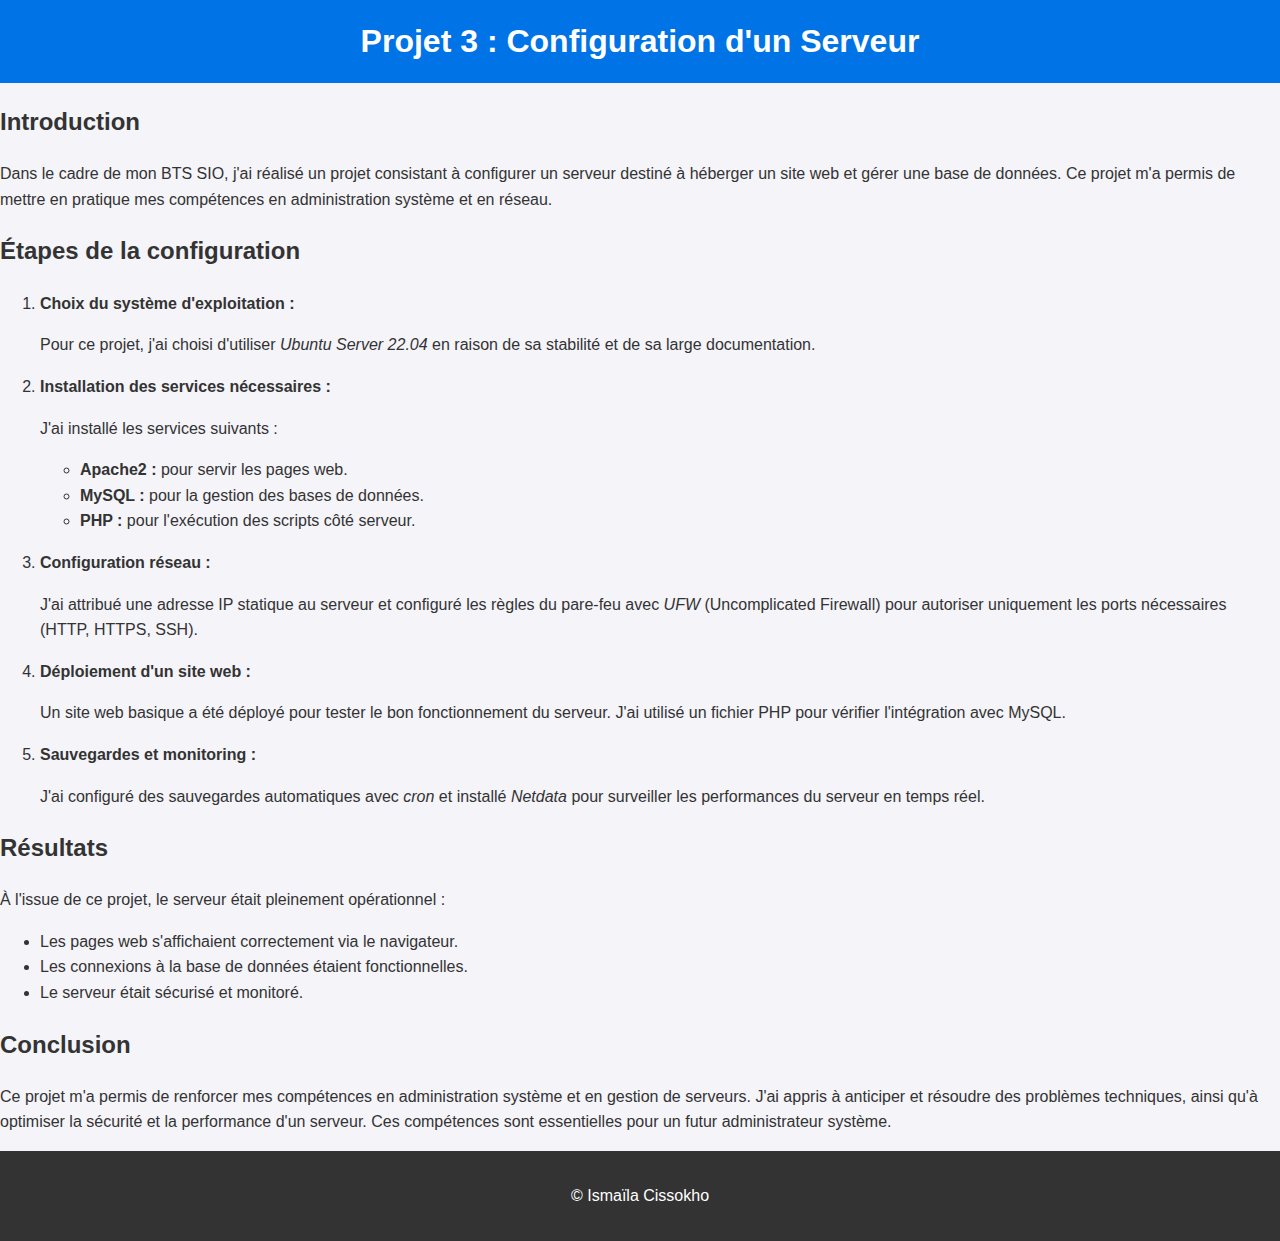
<file: projet 3.html>
<!DOCTYPE html>
<html lang="fr">
<head>
    <meta charset="UTF-8">
    <meta name="viewport" content="width=device-width, initial-scale=1.0">
    <title>Projet 3 - Configuration d'un Serveur</title>
    <link rel="stylesheet" href="1format portefolio.css">
</head>
<body>
    <header>
        <h1>Projet 3 : Configuration d'un Serveur</h1>
    </header>
    <main>
        <section>
            <h2>Introduction</h2>
            <p>Dans le cadre de mon BTS SIO, j'ai réalisé un projet consistant à configurer un serveur destiné à héberger un site web et gérer une base de données. Ce projet m'a permis de mettre en pratique mes compétences en administration système et en réseau.</p>
        </section>

        <section>
            <h2>Étapes de la configuration</h2>
            <ol>
                <li>
                    <strong>Choix du système d'exploitation :</strong>
                    <p>Pour ce projet, j'ai choisi d'utiliser <em>Ubuntu Server 22.04</em> en raison de sa stabilité et de sa large documentation.</p>
                </li>
                <li>
                    <strong>Installation des services nécessaires :</strong>
                    <p>J'ai installé les services suivants :
                        <ul>
                            <li><strong>Apache2 :</strong> pour servir les pages web.</li>
                            <li><strong>MySQL :</strong> pour la gestion des bases de données.</li>
                            <li><strong>PHP :</strong> pour l'exécution des scripts côté serveur.</li>
                        </ul>
                    </p>
                </li>
                <li>
                    <strong>Configuration réseau :</strong>
                    <p>J'ai attribué une adresse IP statique au serveur et configuré les règles du pare-feu avec <em>UFW</em> (Uncomplicated Firewall) pour autoriser uniquement les ports nécessaires (HTTP, HTTPS, SSH).</p>
                </li>
                <li>
                    <strong>Déploiement d'un site web :</strong>
                    <p>Un site web basique a été déployé pour tester le bon fonctionnement du serveur. J'ai utilisé un fichier PHP pour vérifier l'intégration avec MySQL.</p>
                </li>
                <li>
                    <strong>Sauvegardes et monitoring :</strong>
                    <p>J'ai configuré des sauvegardes automatiques avec <em>cron</em> et installé <em>Netdata</em> pour surveiller les performances du serveur en temps réel.</p>
                </li>
            </ol>
        </section>

        <section>
            <h2>Résultats</h2>
            <p>À l'issue de ce projet, le serveur était pleinement opérationnel :
                <ul>
                    <li>Les pages web s'affichaient correctement via le navigateur.</li>
                    <li>Les connexions à la base de données étaient fonctionnelles.</li>
                    <li>Le serveur était sécurisé et monitoré.</li>
                </ul>
            </p>
        </section>

        <section>
            <h2>Conclusion</h2>
            <p>Ce projet m'a permis de renforcer mes compétences en administration système et en gestion de serveurs. J'ai appris à anticiper et résoudre des problèmes techniques, ainsi qu'à optimiser la sécurité et la performance d'un serveur. Ces compétences sont essentielles pour un futur administrateur système.</p>
        </section>
    </main>
    <footer>
        <p>&copy; Ismaïla Cissokho</p>
    </footer>
</body>
</html>
</file>
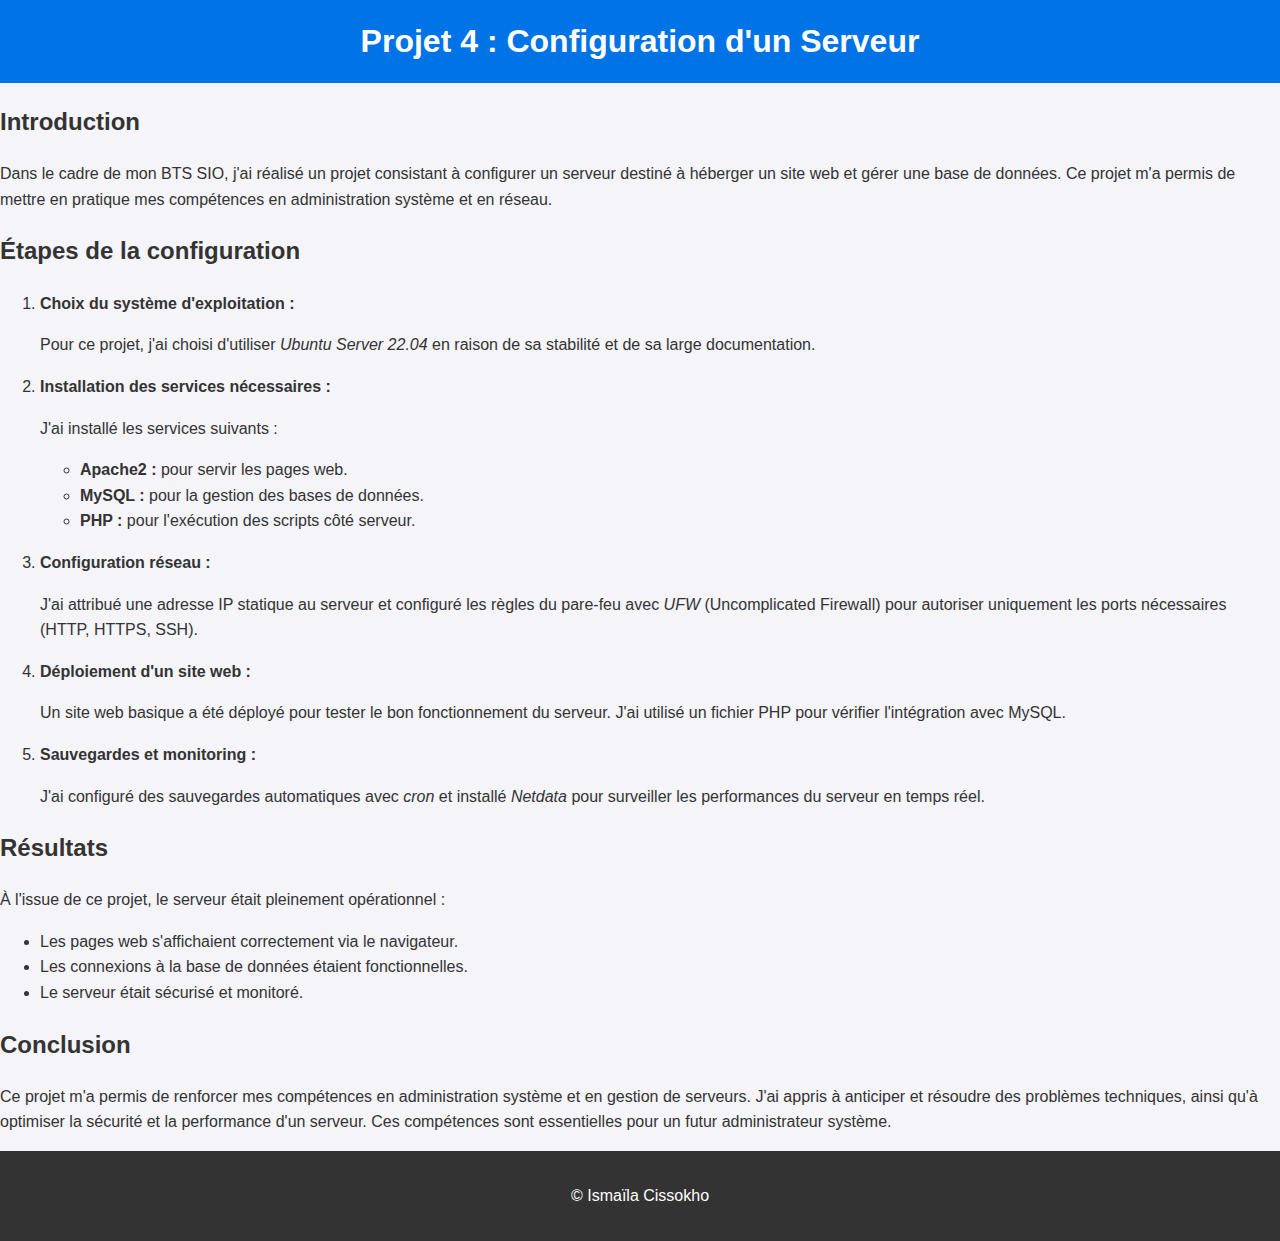
<file: projet 4.html>
<!DOCTYPE html>
<html lang="fr">
<head>
    <meta charset="UTF-8">
    <meta name="viewport" content="width=device-width, initial-scale=1.0">
    <title>Projet 4 - Configuration d'un Serveur</title>
    <link rel="stylesheet" href="1format portefolio.css">
</head>
<body>
    <header>
        <h1>Projet 4 : Configuration d'un Serveur</h1>
    </header>
    <main>
        <section>
            <h2>Introduction</h2>
            <p>Dans le cadre de mon BTS SIO, j'ai réalisé un projet consistant à configurer un serveur destiné à héberger un site web et gérer une base de données. Ce projet m'a permis de mettre en pratique mes compétences en administration système et en réseau.</p>
        </section>

        <section>
            <h2>Étapes de la configuration</h2>
            <ol>
                <li>
                    <strong>Choix du système d'exploitation :</strong>
                    <p>Pour ce projet, j'ai choisi d'utiliser <em>Ubuntu Server 22.04</em> en raison de sa stabilité et de sa large documentation.</p>
                </li>
                <li>
                    <strong>Installation des services nécessaires :</strong>
                    <p>J'ai installé les services suivants :
                        <ul>
                            <li><strong>Apache2 :</strong> pour servir les pages web.</li>
                            <li><strong>MySQL :</strong> pour la gestion des bases de données.</li>
                            <li><strong>PHP :</strong> pour l'exécution des scripts côté serveur.</li>
                        </ul>
                    </p>
                </li>
                <li>
                    <strong>Configuration réseau :</strong>
                    <p>J'ai attribué une adresse IP statique au serveur et configuré les règles du pare-feu avec <em>UFW</em> (Uncomplicated Firewall) pour autoriser uniquement les ports nécessaires (HTTP, HTTPS, SSH).</p>
                </li>
                <li>
                    <strong>Déploiement d'un site web :</strong>
                    <p>Un site web basique a été déployé pour tester le bon fonctionnement du serveur. J'ai utilisé un fichier PHP pour vérifier l'intégration avec MySQL.</p>
                </li>
                <li>
                    <strong>Sauvegardes et monitoring :</strong>
                    <p>J'ai configuré des sauvegardes automatiques avec <em>cron</em> et installé <em>Netdata</em> pour surveiller les performances du serveur en temps réel.</p>
                </li>
            </ol>
        </section>

        <section>
            <h2>Résultats</h2>
            <p>À l'issue de ce projet, le serveur était pleinement opérationnel :
                <ul>
                    <li>Les pages web s'affichaient correctement via le navigateur.</li>
                    <li>Les connexions à la base de données étaient fonctionnelles.</li>
                    <li>Le serveur était sécurisé et monitoré.</li>
                </ul>
            </p>
        </section>

        <section>
            <h2>Conclusion</h2>
            <p>Ce projet m'a permis de renforcer mes compétences en administration système et en gestion de serveurs. J'ai appris à anticiper et résoudre des problèmes techniques, ainsi qu'à optimiser la sécurité et la performance d'un serveur. Ces compétences sont essentielles pour un futur administrateur système.</p>
        </section>
    </main>
    <footer>
        <p>&copy; Ismaïla Cissokho</p>
    </footer>
</body>
</html>
</file>
<file: styles.css>
/* Styles généraux */
body {
    font-family: 'Roboto', sans-serif;
    line-height: 1.6;
    margin: 0;
    padding: 0;
    background-color: #f4f4f4;
    color: #333;
}

.container {
    width: 90%;
    max-width: 1200px;
    margin: auto;
    overflow: hidden;
}

header {
    background: linear-gradient(135deg, #333, #555);
    color: #fff;
    padding: 40px 0;
    text-align: center;
    border-bottom: 4px solid #77aaff;
}

header h1 {
    margin: 0;
    font-size: 42px;
    font-weight: 700;
    text-transform: uppercase;
}

.home-link {
    display: inline-block;
    margin-top: 15px;
    color: #fff;
    text-decoration: none;
    font-size: 18px;
    padding: 10px 20px;
    border: 2px solid #77aaff;
    border-radius: 25px;
    transition: background 0.3s ease, color 0.3s ease;
}

.home-link:hover {
    background: #77aaff;
    color: #333;
}

main section {
    margin: 30px 0;
    padding: 25px;
    background: #fff;
    border-radius: 12px;
    box-shadow: 0 8px 20px rgba(0, 0, 0, 0.1);
}

h2 {
    color: #333;
    margin-bottom: 25px;
    font-size: 32px;
    font-weight: 700;
    text-transform: uppercase;
    border-bottom: 3px solid #77aaff;
    display: inline-block;
    padding-bottom: 5px;
}

/* Styles pour les listes */
ul {
    list-style-type: none;
    padding: 0;
}

ul li {
    margin-bottom: 15px;
    padding-left: 25px;
    position: relative;
    font-size: 18px;
    line-height: 1.8;
}

ul li::before {
    content: "•";
    color: #77aaff;
    font-size: 24px;
    position: absolute;
    left: 0;
    top: -2px;
}

/* Styles pour les témoignages */
.testimonials-grid {
    display: grid;
    grid-template-columns: repeat(auto-fit, minmax(300px, 1fr));
    gap: 25px;
    margin-top: 25px;
}

.testimonial {
    background: #f9f9f9;
    padding: 20px;
    border-radius: 12px;
    box-shadow: 0 5px 15px rgba(0, 0, 0, 0.1);
    transition: transform 0.3s ease, box-shadow 0.3s ease;
}

.testimonial:hover {
    transform: translateY(-5px);
    box-shadow: 0 10px 20px rgba(0, 0, 0, 0.2);
}

.testimonial p {
    margin: 0;
    font-style: italic;
    font-size: 16px;
    color: #555;
}

.testimonial .author {
    text-align: right;
    font-weight: bold;
    margin-top: 15px;
    color: #77aaff;
}

/* Styles pour la galerie */
.gallery-grid {
    display: grid;
    grid-template-columns: repeat(3, 1fr);
    gap: 20px;
    margin-top: 25px;
}

.gallery-item {
    background: #f9f9f9;
    padding: 15px;
    border-radius: 12px;
    box-shadow: 0 5px 15px rgba(0, 0, 0, 0.1);
    text-align: center;
    transition: transform 0.3s ease, box-shadow 0.3s ease;
}

.gallery-item:hover {
    transform: translateY(-5px);
    box-shadow: 0 10px 20px rgba(0, 0, 0, 0.2);
}

.gallery-item img, .gallery-item video {
    width: 100%;
    height: auto;
    border-radius: 8px;
}

.gallery-item p {
    margin-top: 10px;
    font-size: 16px;
    color: #555;
    font-weight: 500;
}

/* Styles pour les valeurs */
.values-list {
    list-style-type: none;
    padding: 0;
}

.values-list li {
    margin-bottom: 15px;
    padding-left: 25px;
    position: relative;
    font-size: 18px;
    line-height: 1.8;
}

.values-list li::before {
    content: "•";
    color: #77aaff;
    font-size: 24px;
    position: absolute;
    left: 0;
    top: -2px;
}

/* Footer */
footer {
    background: linear-gradient(135deg, #333, #555);
    color: #fff;
    text-align: center;
    padding: 20px 0;
    margin-top: 40px;
    border-top: 4px solid #77aaff;
}

footer p {
    margin: 0;
    font-size: 16px;
}

/* Styles pour les outils de veille */
.tools {
    display: flex;
    gap: 20px;
    margin-top: 20px;
}

.tool {
    display: flex;
    align-items: center;
    gap: 15px;
    background: #f9f9f9;
    padding: 15px;
    border-radius: 12px;
    box-shadow: 0 5px 15px rgba(0, 0, 0, 0.1);
}

.tool-logo {
    width: 50px;
    height: 50px;
    border-radius: 8px;
}

/* Styles pour les documents */
.documents {
    display: flex;
    gap: 20px;
    margin-top: 20px;
}

.document-link {
    display: inline-block;
    padding: 10px 20px;
    background: #77aaff;
    color: #fff;
    text-decoration: none;
    border-radius: 25px;
    font-size: 16px;
    font-weight: 500;
    transition: background 0.3s ease, transform 0.3s ease;
}

.document-link:hover {
    background: #5599ff;
    transform: translateY(-3px);
}
</file>
<file: 1format portefolio.css>
/* Styles généraux */
body {
    font-family: Arial, sans-serif;
    margin: 0;
    padding: 0;
    line-height: 1.6;
    background-color: #f4f4f9;
    color: #333;
}

header {
    background: #0073e6;
    color: white;
    text-align: center;
    padding: 1rem 0;
}

h1 {
    margin: 0;
}

.grid-container {
    display: grid;
    grid-template-columns: repeat(auto-fit, minmax(300px, 1fr));
    gap: 20px;
    padding: 20px;
}

.grid-item {
    background: white;
    border: 1px solid #ddd;
    border-radius: 10px;
    text-align: center;
    padding: 20px;
    box-shadow: 0 2px 5px rgba(0, 0, 0, 0.1);
}

.grid-item img {
    max-width: 100%;
    border-radius: 10px;
}

.grid-item h2 {
    margin: 10px 0;
}

.grid-item p {
    color: #666;
}

.grid-item a {
    display: inline-block;
    margin-top: 10px;
    padding: 10px 15px;
    background: #0073e6;
    color: white;
    text-decoration: none;
    border-radius: 5px;
}

.grid-item a:hover {
    background: #005bb5;
}

footer {
    text-align: center;
    padding: 1rem;
    background: #333;
    color: white;
    position: relative;
    bottom: 0;
}

/* Styles spécifiques à la page Veille Technologique */
.veille-tech {
    padding: 20px;
    max-width: 1200px;
    margin: auto;
}

.veille-tech section {
    margin-bottom: 40px;
    padding: 20px;
    background: #fff;
    border: 1px solid #ddd;
    border-radius: 5px;
    box-shadow: 0px 2px 5px rgba(0, 0, 0, 0.1);
}

.veille-tech section h2 {
    font-size: 1.8em;
    color: #222;
    margin-bottom: 15px;
}

.veille-tech section p, 
.veille-tech ul {
    font-size: 1em;
    margin: 10px 0;
}

.veille-tech ul li {
    margin-bottom: 5px;
}

.veille-tech img {
    display: block;
    margin: 20px auto;
    max-width: 100%;
    height: auto;
    border-radius: 5px;
}

.veille-tech .images-row {
    display: flex;
    gap: 10px;
    justify-content: center;
}

.veille-tech .images-row img {
    width: 40%;
    height: auto;
}
</file>
